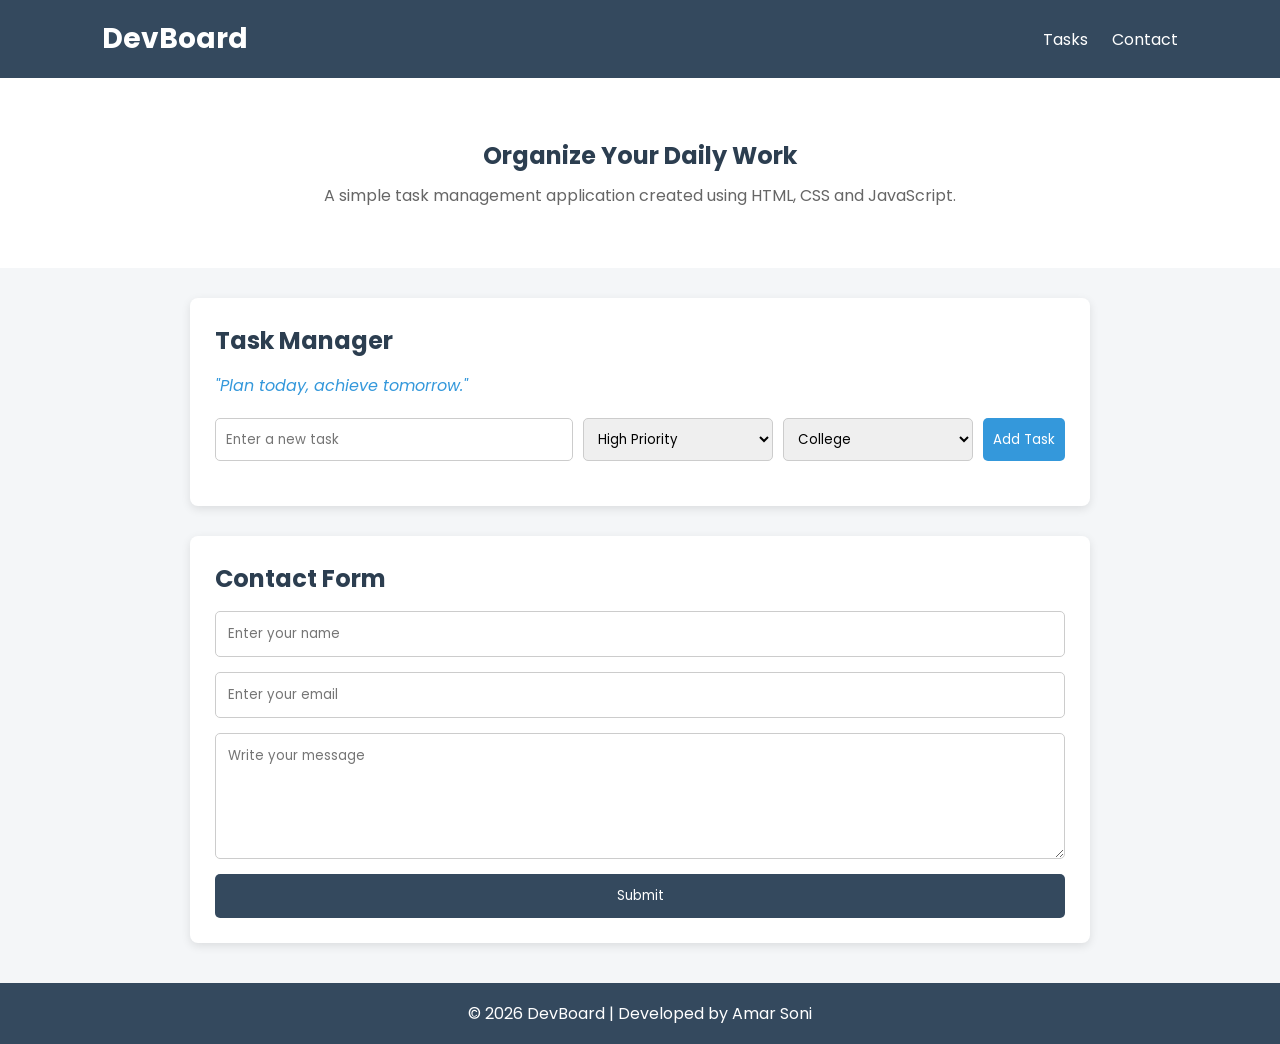
<file: devboard_index.html>
<!DOCTYPE html>
<html lang="en">

<head>

    <meta charset="UTF-8">

    <meta name="viewport" content="width=device-width, initial-scale=1.0">

    <title>DevBoard</title>

    <link rel="stylesheet" href="devboard_style.css">

    <link href="https://fonts.googleapis.com/css2?family=Poppins:wght@300;400;500;600&display=swap" rel="stylesheet">

</head>

<body>

<header>

    <h1>DevBoard</h1>

    <nav>

        <a href="#tasks">Tasks</a>

        <a href="#contact">Contact</a>

    </nav>

</header>

<section class="hero">

    <h2>Organize Your Daily Work</h2>

    <p>

        A simple task management application created using HTML, CSS and JavaScript.

    </p>

</section>

<section id="tasks">

    <h2>Task Manager</h2>

    <p class="quote">

        "Plan today, achieve tomorrow."

    </p>

    <div class="task-container">

        <input
        type="text"
        id="taskInput"
        placeholder="Enter a new task">

        <select id="priority">

            <option value="High">High Priority</option>

            <option value="Medium">Medium Priority</option>

            <option value="Low">Low Priority</option>

        </select>

        <select id="category">

            <option value="College">College</option>

            <option value="DSA">DSA</option>

            <option value="Web Development">Web Development</option>

            <option value="Personal">Personal</option>

        </select>

        <button id="addTask">

            Add Task

        </button>

    </div>

    <ul id="taskList">

    </ul>

</section>

<section id="contact">

    <h2>Contact Form</h2>

    <form id="contactForm">

        <input
        type="text"
        id="name"
        placeholder="Enter your name">

        <input
        type="email"
        id="email"
        placeholder="Enter your email">

        <textarea
        id="message"
        rows="5"
        placeholder="Write your message"></textarea>

        <button type="submit">

            Submit

        </button>

    </form>

</section>

<footer>

    <p>

        © 2026 DevBoard | Developed by Amar Soni

    </p>

</footer>

<script src="script.js"></script>

</body>

</html>
</file>
<file: devboard_style.css>
*{
    margin:0;
    padding:0;
    box-sizing:border-box;
    font-family:'Poppins',sans-serif;
}

body{
    background:#f4f6f8;
    color:#333;
}

header{
    background:#34495e;
    color:white;
    display:flex;
    justify-content:space-between;
    align-items:center;
    padding:18px 8%;
}

header h1{
    font-size:28px;
}

nav a{
    color:white;
    text-decoration:none;
    margin-left:20px;
    transition:0.3s;
}

nav a:hover{
    color:#1abc9c;
}

.hero{
    text-align:center;
    padding:60px 20px;
    background:white;
    margin-bottom:30px;
}

.hero h2{
    color:#2c3e50;
    margin-bottom:10px;
}

.hero p{
    color:#666;
}

#tasks,
#contact{
    width:90%;
    max-width:900px;
    margin:30px auto;
    background:white;
    padding:25px;
    border-radius:8px;
    box-shadow:0 3px 10px rgba(0,0,0,0.1);
}

#tasks h2,
#contact h2{
    margin-bottom:15px;
    color:#2c3e50;
}

.quote{
    color:#3498db;
    font-style:italic;
    margin-bottom:20px;
}

.task-container{
    display:flex;
    gap:10px;
    flex-wrap:wrap;
    margin-bottom:20px;
}

.task-container input{
    flex:2;
}

.task-container select{
    flex:1;
}

.task-container input,
.task-container select,
.task-container button{
    padding:10px;
    border-radius:5px;
    border:1px solid #ccc;
}

.task-container button{
    background:#3498db;
    color:white;
    border:none;
    cursor:pointer;
}

.task-container button:hover{
    background:#2980b9;
}

#taskList{
    list-style:none;
}

#taskList li{
    display:flex;
    justify-content:space-between;
    align-items:center;
    background:#ecf0f1;
    margin-bottom:10px;
    padding:12px;
    border-radius:5px;
}

.task-info{
    display:flex;
    flex-direction:column;
}

.priority{
    font-size:13px;
    color:#555;
}

.actions button{
    margin-left:5px;
    padding:6px 10px;
    border:none;
    border-radius:4px;
    cursor:pointer;
}

.complete-btn{
    background:#2ecc71;
    color:white;
}

.delete-btn{
    background:#e74c3c;
    color:white;
}

form{
    display:flex;
    flex-direction:column;
}

form input,
form textarea{
    margin-bottom:15px;
    padding:12px;
    border:1px solid #ccc;
    border-radius:5px;
}

form button{
    background:#34495e;
    color:white;
    border:none;
    padding:12px;
    border-radius:5px;
    cursor:pointer;
}

form button:hover{
    background:#2c3e50;
}

footer{
    background:#34495e;
    color:white;
    text-align:center;
    padding:18px;
    margin-top:40px;
}

.completed{
    text-decoration:line-through;
    opacity:0.6;
}

@media(max-width:768px){

header{
    flex-direction:column;
}

nav{
    margin-top:10px;
}

.task-container{
    flex-direction:column;
}

.task-container input,
.task-container select,
.task-container button{
    width:100%;
}

#taskList li{
    flex-direction:column;
    align-items:flex-start;
}

.actions{
    margin-top:10px;
}

}
</file>
